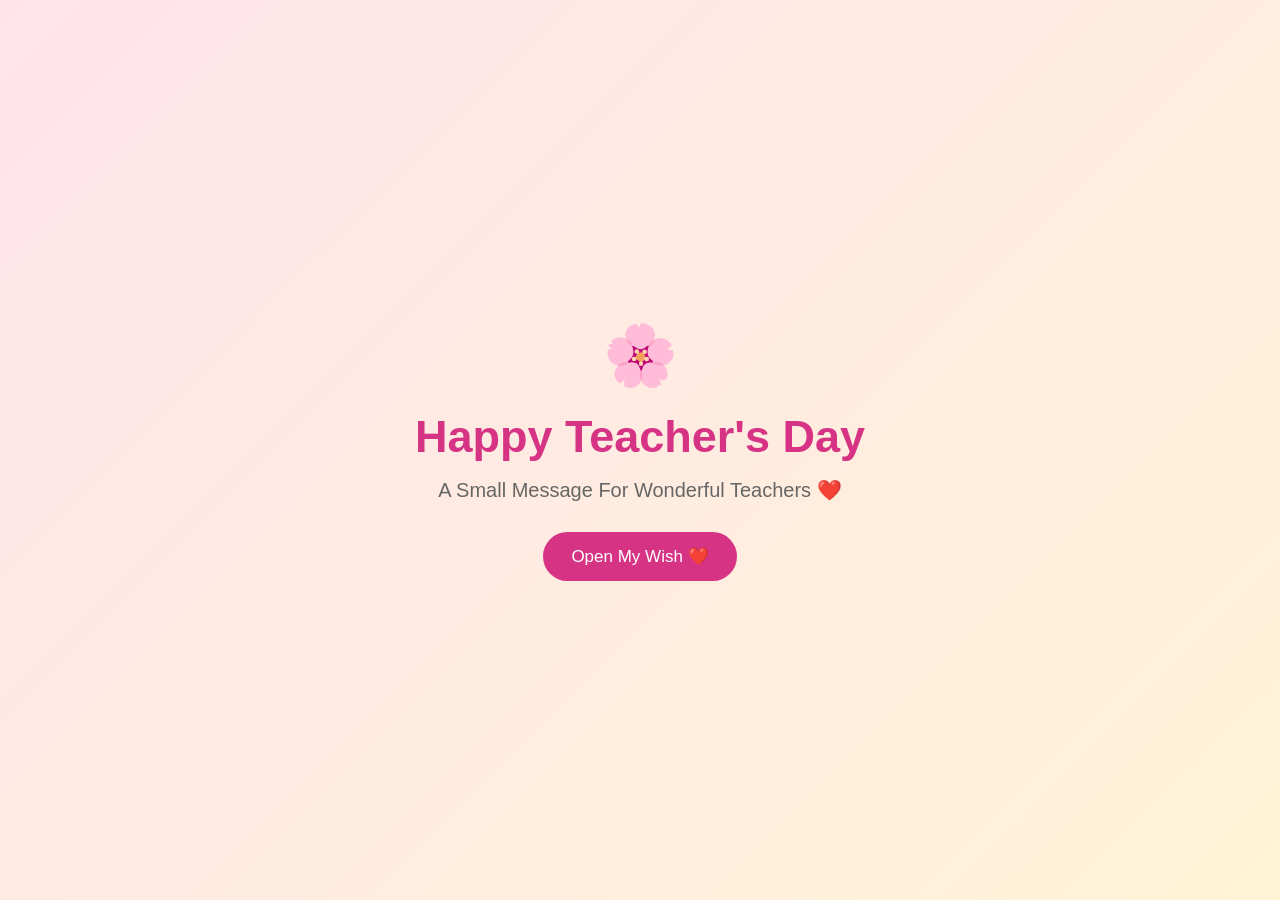
<file: index.html>
<!DOCTYPE html>
<html lang = "en">
    <head>
        <meta charset = "UTF-8">
        <meta name = "viewport" content = "width = device-width,initial-scale = 1.0">

        <title> Happy Teacher's Day </title>

        <link rel = "stylesheet" href="style.css">
    </head>    

    <body>
        <div class = "opening">

            <div class = "flower"> 🌸 </div>

            <h1> Happy Teacher's Day </h1>

            <p> A Small Message For Wonderful Teachers ❤️ </p>

            <a href = "wish.html">
            <button> Open My Wish ❤️ </button>
            </a>
            
        </div>   
        
        <script src = "script.js"></script>



    </body>    

</html>
</file>
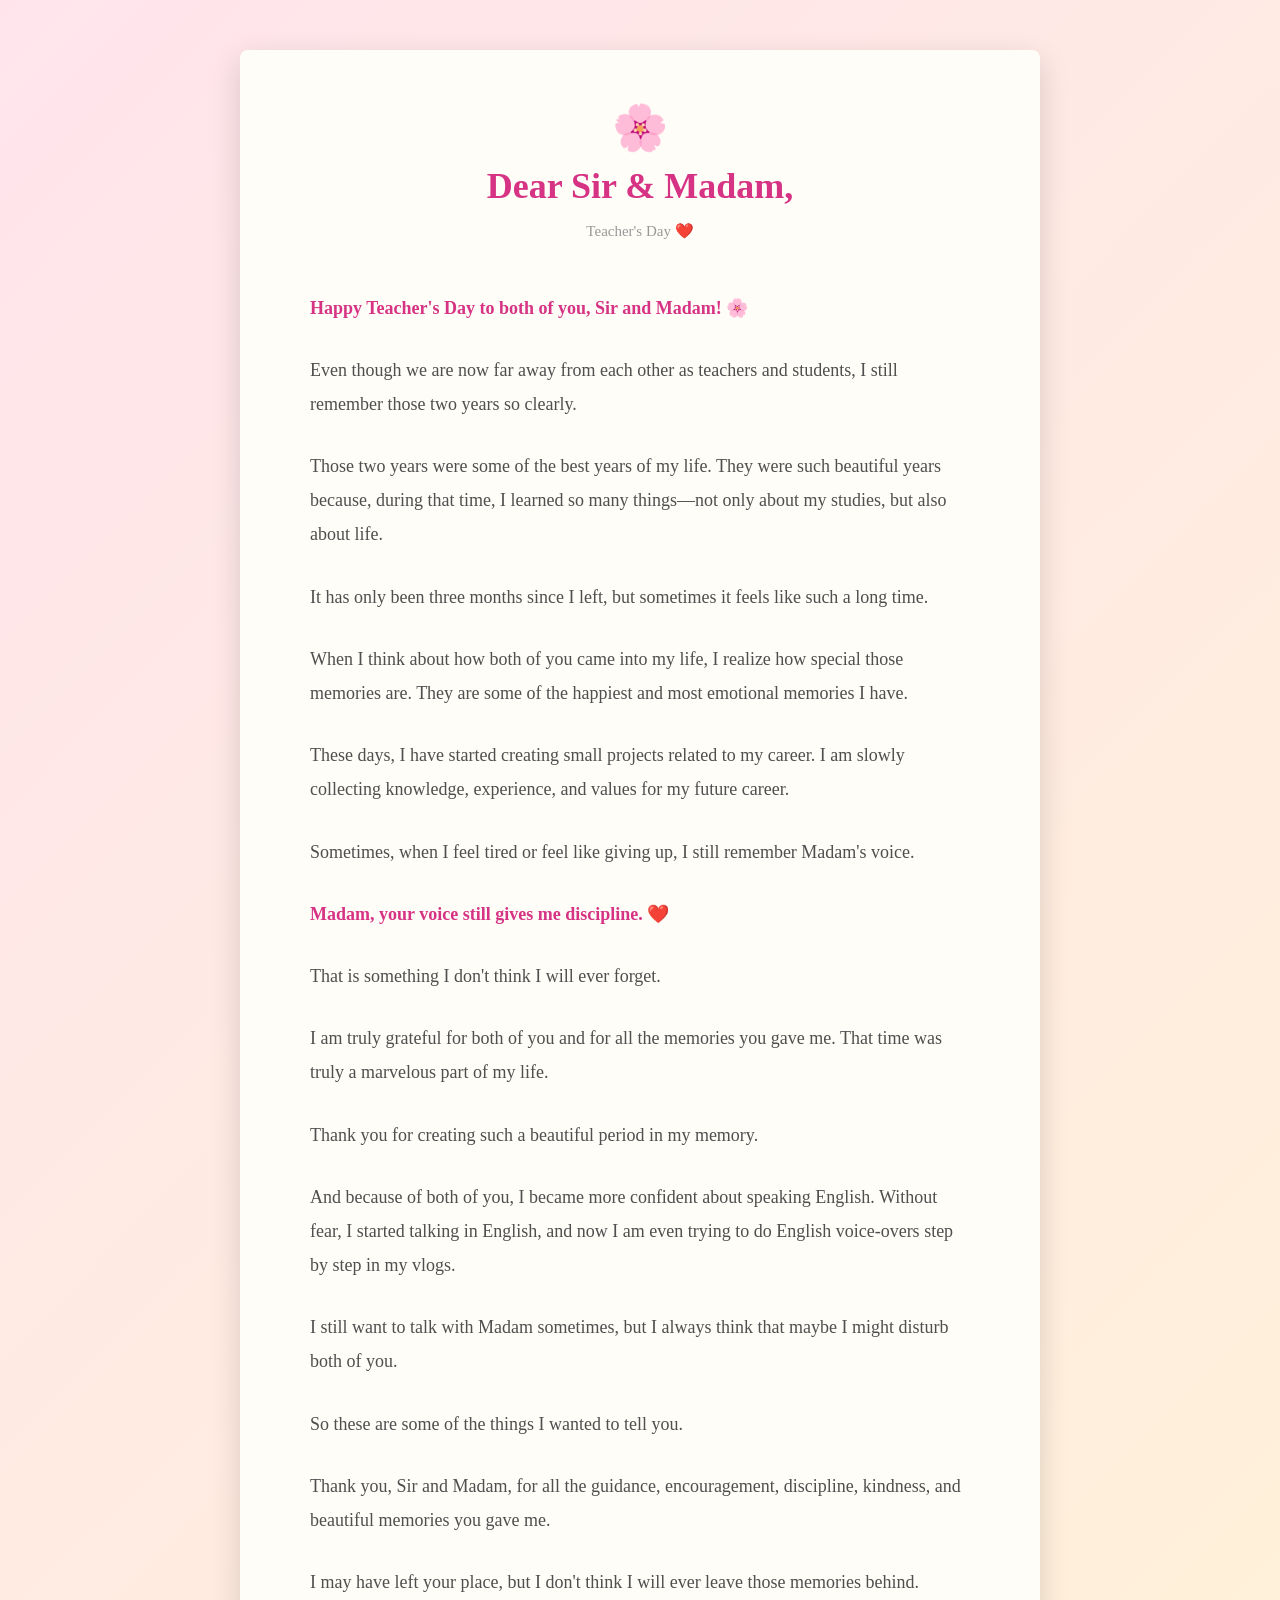
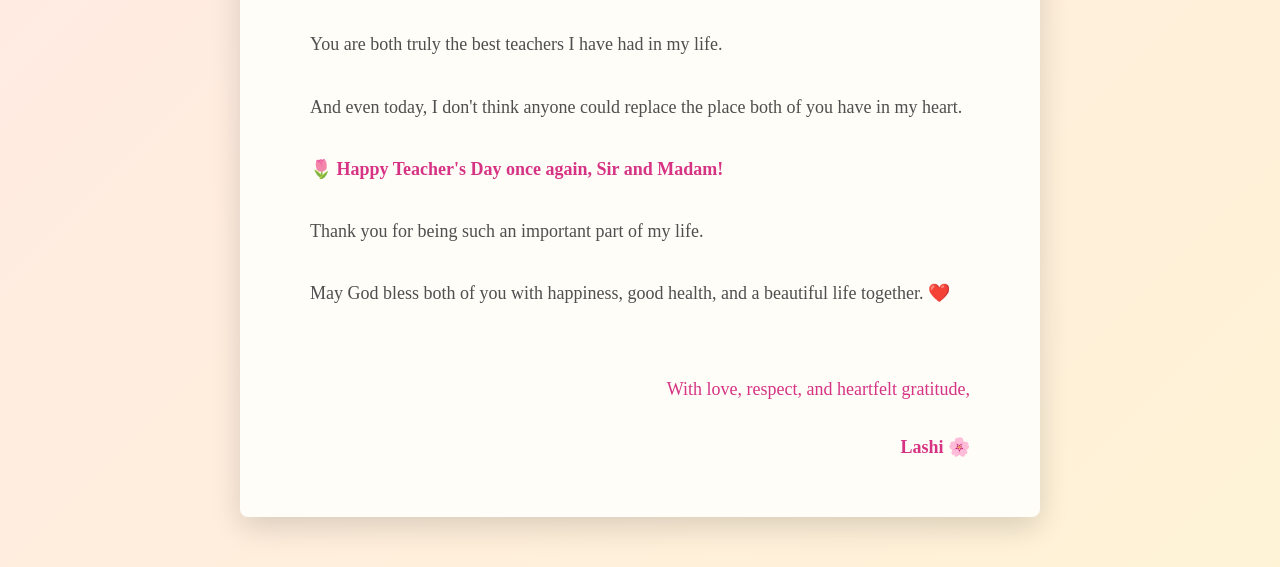
<file: message.html>
<!DOCTYPE html>
<html lang="en">

<head>

    <meta charset="UTF-8">

    <meta name="viewport" content="width=device-width, initial-scale=1.0">

    <title>A Letter For You</title>

    <link rel="stylesheet" href="style.css">

</head>


<body>

    <div class="letter-paper">

        <!-- FLOWER -->
        <div class="flower">
            🌸
        </div>


        <!-- LETTER TITLE -->
        <h1>
            Dear Sir & Madam,
        </h1>


        <!-- DATE / SMALL TITLE -->
        <p class="date">
            Teacher's Day ❤️
        </p>


        <!-- MESSAGE -->

        <p>
            <strong>
                Happy Teacher's Day to both of you, Sir and Madam! 🌸
            </strong>
        </p>


        <p>
            Even though we are now far away from each other as teachers and
            students, I still remember those two years so clearly.
        </p>


        <p>
            Those two years were some of the best years of my life. They were
            such beautiful years because, during that time, I learned so many
            things—not only about my studies, but also about life.
        </p>


        <p>
            It has only been three months since I left, but sometimes it feels
            like such a long time.
        </p>


        <p>
            When I think about how both of you came into my life, I realize how
            special those memories are. They are some of the happiest and most
            emotional memories I have.
        </p>

        <p>
            These days, I have started creating small projects related to my
            career.
            I am slowly collecting knowledge, experience, and values for my
            future career.
        </p>

        <p>
            Sometimes, when I feel tired or feel like giving up, I still
            remember Madam's voice.
        </p>


        <p>
            <strong>
                Madam, your voice still gives me discipline. ❤️
            </strong>
        </p>


        <p>
            That is something I don't think I will ever forget.
        </p>


        <p>
            I am truly grateful for both of you and for all the memories you
            gave me. That time was truly a marvelous part of my life.
        </p>


        <p>
            Thank you for creating such a beautiful period in my memory.
        </p>


        <p>
            And because of both of you, I became more confident about speaking
            English. Without fear, I started talking in English, and now I am
            even trying to do English voice-overs step by step in my vlogs.
        </p>


        <p>
            I still want to talk with Madam sometimes, but I always think that
            maybe I might disturb both of you.
        </p>


        <p>
            So these are some of the things I wanted to tell you.
        </p>


        <p>
            Thank you, Sir and Madam, for all the guidance, encouragement,
            discipline, kindness, and beautiful memories you gave me.
        </p>


        <p>
            I may have left your place, but I don't think I will ever leave
            those memories behind.
        </p>


        <p>
            You are both truly the best teachers I have had in my life.
        </p>


        <p>
            And even today, I don't think anyone could replace the place both
            of you have in my heart.
        </p>


        <p>
            <strong>
                🌷 Happy Teacher's Day once again, Sir and Madam!
            </strong>
        </p>


        <p>
            Thank you for being such an important part of my life.
        </p>


        <p>
            May God bless both of you with happiness, good health, and a
            beautiful life together. ❤️
        </p>


        <!-- SIGNATURE -->

        <div class="signature">

            With love, respect, and heartfelt gratitude,

            <br><br>

            <strong>
                Lashi 🌸
            </strong>

        </div>


    </div>

</body>

</html>
</file>
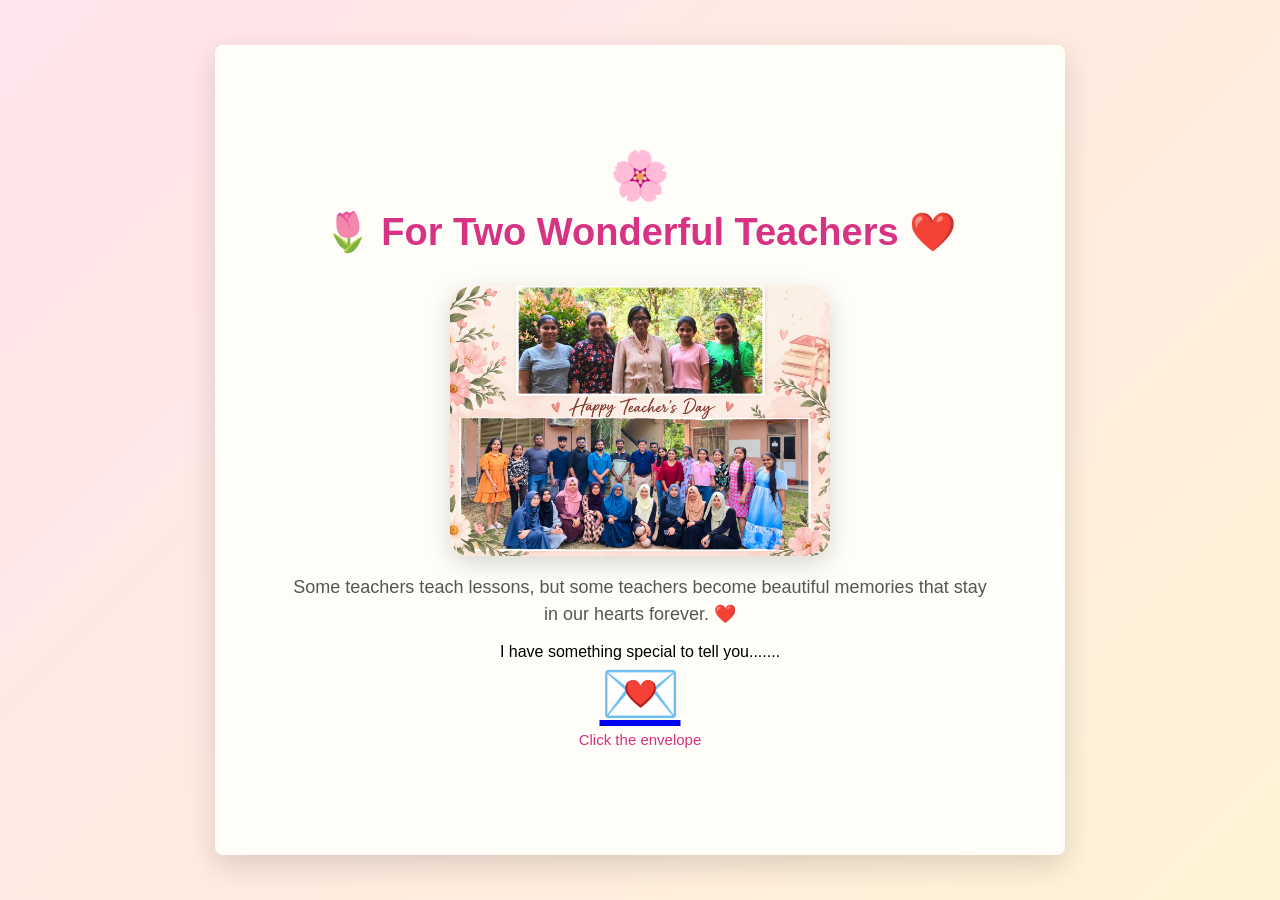
<file: wish.html>
<!DOCTYPE html>
<html lang="en">

<head>

    <meta charset="UTF-8">

    <meta name="viewport" content="width=device-width, initial-scale=1.0">

    <title>A Special Message</title>

    <link rel="stylesheet" href="style.css">

</head>

<body>

    <div class="wish-container">

        <div class="flower">🌸</div>

        <h1>🌷 For Two Wonderful Teachers ❤️</h1>

        <div class="teacher-photo">
            <img src="teacher.jpg" alt="Our Memories">
        </div>

        <p class="intro">
            Some teachers teach lessons, but some teachers become
            beautiful memories that stay in our hearts forever. ❤️
        </p>

        <p class="Click-text">
            I have something special to tell you.......
        </p>

        <div class="envelope">
            <a href="message.html">💌</a>
        </div>

        <p class="envelope-text">
            Click the envelope
        </p>

    </div>

</body>

</html>


    

</html>
</file>
<file: style.css>
/* =========================
   RESET
========================= */

* {
    margin: 0;
    padding: 0;
    box-sizing: border-box;
}

html {
    scroll-behavior: smooth;
}

body {
    min-height: 100vh;
    font-family: Arial, sans-serif;

    background: linear-gradient(
        135deg,
        #ffe4ec,
        #fff3d6
    );
}


/* =========================
   INDEX PAGE
========================= */

body:not(:has(.wish-container)):not(:has(.letter-paper)) {
    display: flex;
    justify-content: center;
    align-items: center;
}

.opening {
    width: 100%;
    max-width: 700px;
    text-align: center;
    padding: 30px 20px;
}

.opening .flower {
    font-size: 60px;
    margin-bottom: 20px;
}

.opening h1 {
    font-size: 45px;
    color: #d63384;
    margin-bottom: 15px;
}

.opening p {
    font-size: 20px;
    color: #666;
    margin-bottom: 30px;
}

.opening a {
    text-decoration: none;
}

.opening button {
    border: none;
    padding: 14px 28px;

    font-size: 17px;
    color: white;

    background-color: #d63384;

    border-radius: 30px;

    cursor: pointer;

    transition: 0.3s;
}

.opening button:hover {
    background-color: #b82b70;
    transform: scale(1.05);
}


/* =========================
   WISH PAGE - PAPER BOX
========================= */

body:has(.wish-container) {
    min-height: 100vh;

    padding: 35px 20px;

    background: linear-gradient(
        135deg,
        #ffe4ec,
        #fff3d6
    );

    display: flex;
    justify-content: center;
    align-items: center;
}

.wish-container {
    width: 90%;
    max-width: 850px;

    height: 90vh;

    padding: 35px 50px;

    background: #fffdf7;

    border-radius: 8px;

    box-shadow:
        0 10px 30px rgba(0, 0, 0, 0.15);

    display: flex;
    flex-direction: column;

    justify-content: center;
    align-items: center;

    text-align: center;

    overflow: hidden;
}


/* Flower */

.wish-container .flower {
    font-size: 48px;
    line-height: 1;

    margin-bottom: 10px;
}


/* Title */

.wish-container h1 {
    font-size: 38px;
    line-height: 1.2;

    color: #d63384;

    margin: 0 0 30px 0;
}


/* Photo */

.teacher-photo {
    width: 100%;

    display: flex;
    justify-content: center;
    align-items: center;
}

.teacher-photo img {
    width: 380px;
    height: 270px;

    object-fit: cover;

    display: block;

    border-radius: 20px;

    margin-bottom: 18px;

    box-shadow:
        0 8px 25px rgba(0, 0, 0, 0.15);
}


/* Intro */

.wish-container .intro {
    width: 100%;
    max-width: 700px;

    font-size: 18px;
    line-height: 1.5;

    color: #555;

    margin: 0 0 15px 0;
}


/* Special text */

.wish-container .click-text {
    font-size: 17px;
    line-height: 1.4;

    color: #777;

    margin: 0 0 12px 0;
}


/* Envelope */

.wish-container .envelope {
    font-size: 65px;
    line-height: 1;

    cursor: pointer;

    margin: 0;

    transition: transform 0.3s ease;
}

.wish-container .envelope:hover {
    transform: scale(1.12);
}


/* Envelope text */

.wish-container .envelope-text {
    font-size: 15px;

    color: #d63384;

    margin: 5px 0 0 0;
}


/* =========================
   WISH PAGE - PHONE
========================= */

@media (max-width: 600px) {

    body:has(.wish-container) {
        min-height: 100vh;

        padding: 15px 10px;

        display: flex;
        justify-content: center;
        align-items: center;
    }

    .wish-container {
        width: 94%;

        height: auto;
        min-height: 0;

        padding: 25px 12px;

        background: #fffdf7;

        border-radius: 10px;

        box-shadow:
            0 10px 30px rgba(0, 0, 0, 0.15);

        display: flex;
        flex-direction: column;

        justify-content: center;
        align-items: center;

        overflow: hidden;
    }


    /* Flower */

    .wish-container .flower {
        font-size: 36px;

        line-height: 1;

        margin-bottom: 6px;
    }


    /* Title */

    .wish-container h1 {
        width: 100%;

        font-size: 26px;

        line-height: 1.2;

        color: #d63384;

        margin: 0 0 35px 0;
    }


    /* Photo */

    .teacher-photo {
        width: 100%;

        display: flex;
        justify-content: center;
        align-items: center;

        margin: 0;
        padding: 0;
    }

    .teacher-photo img {
        width: 88vw;
        max-width: 330px;

        height: 200px;

        object-fit: cover;

        display: block;

        border-radius: 16px;

        margin: 0 0 12px 0;

        box-shadow:
            0 8px 20px rgba(0, 0, 0, 0.15);
    }


    /* Intro */

    .wish-container .intro {
        width: 100%;
        max-width: 340px;

        font-size: 15px;

        line-height: 1.4;

        color: #555;

        margin: 0 0 10px 0;
    }


    /* Special text */

    .wish-container .click-text {
        font-size: 15px !important;

        line-height: 1.3;

        color: #777;

        margin: 0 0 10px 0;
    }


    /* Envelope */

    .wish-container .envelope {
        font-size: 55px;

        line-height: 1;

        margin: 0;
    }


    /* Envelope text */

    .wish-container .envelope-text {
        font-size: 14px;

        color: #d63384;

        margin: 4px 0 0 0;
    }
}


/* =========================
   MESSAGE PAGE
========================= */

body:has(.letter-paper) {
    display: block;

    min-height: 100vh;

    padding: 50px 20px;

    background: linear-gradient(
        135deg,
        #ffe4ec,
        #fff3d6
    );
}

.letter-paper {
    width: 90%;
    max-width: 800px;

    margin: 0 auto;

    padding: 55px 70px;

    background: #fffdf7;

    border-radius: 8px;

    box-shadow:
        0 10px 30px rgba(0, 0, 0, 0.15);

    text-align: left;
}


/* Letter flower */

.letter-paper .flower {
    text-align: center;

    font-size: 45px;

    line-height: 1;

    margin-bottom: 15px;
}


/* Letter title */

.letter-paper h1 {
    text-align: center;

    font-family:
        Georgia,
        "Times New Roman",
        serif;

    font-size: 36px;

    color: #d63384;

    margin-bottom: 10px;
}


/* Date */

.letter-paper .date {
    text-align: center;

    font-family:
        Georgia,
        "Times New Roman",
        serif;

    font-size: 15px;

    color: #999;

    margin-bottom: 45px;
}


/* Paragraphs */

.letter-paper p {
    text-align: left;

    font-family:
        Georgia,
        "Times New Roman",
        serif;

    font-size: 18px;

    line-height: 1.9;

    color: #4f4f4f;

    margin-top: 0;

    margin-bottom: 28px;

    text-indent: 0;
}


/* Strong text */

.letter-paper p strong {
    color: #d63384;
}


/* Signature */

.letter-paper .signature {
    margin-top: 45px;

    padding-top: 20px;

    text-align: right;

    font-family:
        Georgia,
        "Times New Roman",
        serif;

    font-size: 18px;

    line-height: 1.6;

    color: #d63384;
}


/* =========================
   EXIT BUTTON
========================= */

.exit-container {
    text-align: center;

    margin-top: 30px;
}

.exit-button {
    padding: 10px 28px;

    border: none;

    border-radius: 25px;

    background: #d63384;

    color: white;

    font-size: 15px;

    cursor: pointer;

    transition: 0.3s;
}

.exit-button:hover {
    background: #b82b70;

    transform: scale(1.05);
}


/* =========================
   MESSAGE PAGE - PHONE
========================= */

@media (max-width: 600px) {

    body:has(.letter-paper) {
        padding: 20px 10px;
    }

    .letter-paper {
        width: 95%;

        padding: 40px 25px;
    }

    .letter-paper .flower {
        font-size: 38px;

        margin-bottom: 12px;
    }

    .letter-paper h1 {
        font-size: 28px;

        line-height: 1.2;
    }

    .letter-paper .date {
        font-size: 14px;

        margin-bottom: 35px;
    }

    .letter-paper p {
        text-align: left;

        font-size: 16px;

        line-height: 1.8;

        margin-bottom: 24px;

        text-indent: 0;
    }

    .letter-paper .signature {
        text-align: right;

        font-size: 16px;
    }

    .exit-container {
        margin-top: 25px;
    }

    .exit-button {
        padding: 9px 25px;

        font-size: 14px;
    }
}
        font-size: 13px;
    }
}
</file>
